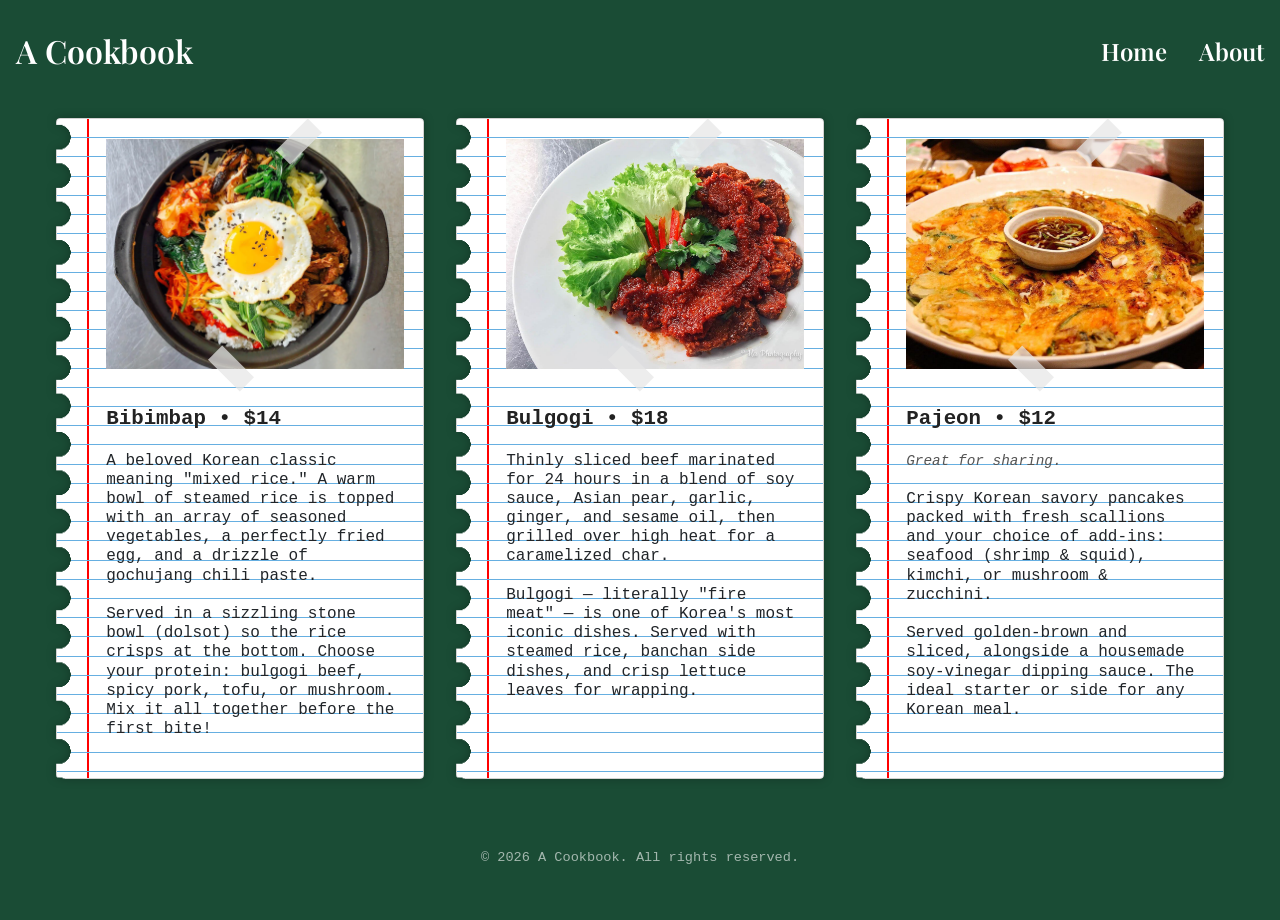
<file: index.html>
<!doctype html>
<html lang="en">
  <head>
    <meta charset="utf-8">
    <meta name="viewport" content="width=device-width, initial-scale=1">
    <meta name="description" content="A Cookbook — explore classic Korean recipes including Bibimbap, Bulgogi, and Pajeon.">
    <title>A Cookbook</title>
    <link rel="icon" href="data:image/svg+xml,<svg xmlns='http://www.w3.org/2000/svg' viewBox='0 0 100 100'><text y='.9em' font-size='90'>🍜</text></svg>">

    <!-- Open Graph -->
    <meta property="og:type" content="website">
    <meta property="og:url" content="https://katiecha.github.io/cookbook/">
    <meta property="og:title" content="A Cookbook">
    <meta property="og:description" content="Explore classic Korean recipes including Bibimbap, Bulgogi, and Pajeon.">
    <meta property="og:image" content="https://katiecha.github.io/cookbook/assets/images/Bibimbap.jpg">
    <meta name="twitter:card" content="summary_large_image">
    <meta name="twitter:title" content="A Cookbook">
    <meta name="twitter:description" content="Explore classic Korean recipes including Bibimbap, Bulgogi, and Pajeon.">
    <meta name="twitter:image" content="https://katiecha.github.io/cookbook/assets/images/Bibimbap.jpg">

    <link rel="preconnect" href="https://fonts.googleapis.com">
    <link rel="preconnect" href="https://fonts.gstatic.com" crossorigin>
    <link href="https://fonts.googleapis.com/css2?family=Playfair+Display:wght@400;500;600;700&display=swap" rel="stylesheet">
    <link href="https://cdn.jsdelivr.net/npm/bootstrap@5.0.2/dist/css/bootstrap.min.css" rel="stylesheet" integrity="sha384-EVSTQN3/azprG1Anm3QDgpJLIm9Nao0Yz1ztcQTwFspd3yD65VohhpuuCOmLASjC" crossorigin="anonymous">
    <link rel="stylesheet" href="./assets/css/style.css">
  </head>

  <body>
    <header>
      <nav class="navbar" aria-label="Main navigation">
        <div class="logo">
          <a href="index.html">A Cookbook</a>
        </div>
        <button class="toggle-button" aria-label="Open navigation menu" aria-expanded="false" aria-controls="nav-links">
          <span class="bar"></span>
          <span class="bar"></span>
          <span class="bar"></span>
        </button>
        <div class="nav-links" id="nav-links">
          <ul>
            <li><a href="index.html">Home</a></li>
            <li><a href="about.html">About</a></li>
          </ul>
        </div>
      </nav>
    </header>

    <main class="main">
      <ul class="cards" id="recipe-list"></ul>
    </main>

    <footer class="site-footer">
      <p>&copy; <span id="year"></span> A Cookbook. All rights reserved.</p>
    </footer>

    <script src="script.js"></script>
    <script>document.getElementById('year').textContent = new Date().getFullYear();</script>
  </body>
</html>
</file>
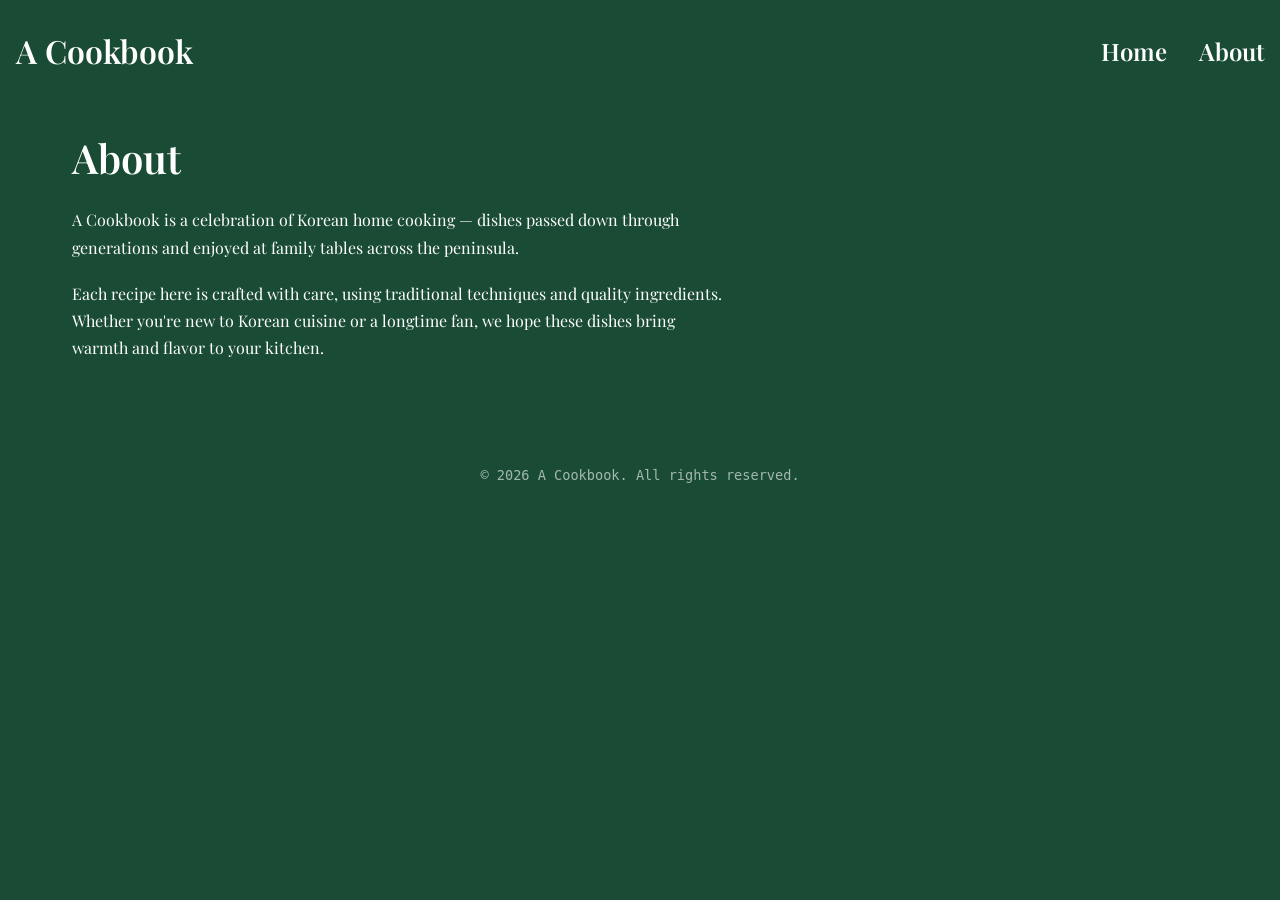
<file: about.html>
<!doctype html>
<html lang="en">
  <head>
    <meta charset="utf-8">
    <meta name="viewport" content="width=device-width, initial-scale=1">
    <meta name="description" content="About A Cookbook — a celebration of Korean home cooking.">
    <title>About · A Cookbook</title>
    <link rel="icon" href="data:image/svg+xml,<svg xmlns='http://www.w3.org/2000/svg' viewBox='0 0 100 100'><text y='.9em' font-size='90'>🍜</text></svg>">

    <!-- Open Graph -->
    <meta property="og:type" content="website">
    <meta property="og:url" content="https://katiecha.github.io/cookbook/about.html">
    <meta property="og:title" content="About · A Cookbook">
    <meta property="og:description" content="A Cookbook is a celebration of Korean home cooking.">
    <meta property="og:image" content="https://katiecha.github.io/cookbook/assets/images/Bibimbap.jpg">
    <meta name="twitter:card" content="summary_large_image">
    <meta name="twitter:title" content="About · A Cookbook">
    <meta name="twitter:description" content="A Cookbook is a celebration of Korean home cooking.">
    <meta name="twitter:image" content="https://katiecha.github.io/cookbook/assets/images/Bibimbap.jpg">

    <link rel="preconnect" href="https://fonts.googleapis.com">
    <link rel="preconnect" href="https://fonts.gstatic.com" crossorigin>
    <link href="https://fonts.googleapis.com/css2?family=Playfair+Display:wght@400;500;600;700&display=swap" rel="stylesheet">
    <link href="https://cdn.jsdelivr.net/npm/bootstrap@5.0.2/dist/css/bootstrap.min.css" rel="stylesheet" integrity="sha384-EVSTQN3/azprG1Anm3QDgpJLIm9Nao0Yz1ztcQTwFspd3yD65VohhpuuCOmLASjC" crossorigin="anonymous">
    <link rel="stylesheet" href="./assets/css/style.css">
  </head>

  <body>
    <header>
      <nav class="navbar" aria-label="Main navigation">
        <div class="logo">
          <a href="index.html">A Cookbook</a>
        </div>
        <button class="toggle-button" aria-label="Open navigation menu" aria-expanded="false" aria-controls="nav-links">
          <span class="bar"></span>
          <span class="bar"></span>
          <span class="bar"></span>
        </button>
        <div class="nav-links" id="nav-links">
          <ul>
            <li><a href="index.html">Home</a></li>
            <li><a href="about.html">About</a></li>
          </ul>
        </div>
      </nav>
    </header>

    <main class="main about-content">
      <h1>About</h1>
      <p>A Cookbook is a celebration of Korean home cooking — dishes passed down through generations and enjoyed at family tables across the peninsula.</p>
      <p>Each recipe here is crafted with care, using traditional techniques and quality ingredients. Whether you're new to Korean cuisine or a longtime fan, we hope these dishes bring warmth and flavor to your kitchen.</p>
    </main>

    <footer class="site-footer">
      <p>&copy; <span id="year"></span> A Cookbook. All rights reserved.</p>
    </footer>

    <script src="script.js"></script>
    <script>document.getElementById('year').textContent = new Date().getFullYear();</script>
  </body>
</html>
</file>
<file: assets/css/style.css>
body {
    font-family: monospace;
    color: black;
    line-height: 1.7;
    background-color: #1a4c35;
}

h1,h2,h3,h4,h5,h6 {
    font-weight: 600;
    color: #222;
}

a {
    color: white;
    text-decoration: none;
    transition: all 0.4s;
    font-weight: 600;
}

a:hover {
    color: #389469;
}

img {
    min-width: 100%;
}

/* Navbar section */
.navbar {
    display: flex;
    position: relative;
    justify-content: space-between;
    align-items: center;
    background-color: #1a4c35;
    color: white;
    font-family: 'Playfair Display', serif;
}

.logo {
    font-size: 2rem;
    margin: 1rem;
    font-family: 'Playfair Display', serif;
    font-weight: 600;
}

.logo li a {
    text-decoration: none;
    color: white;
}

.logo li a:hover {
    color: #389469;
}

.nav-links {
    font-size: 1.5rem;
    height: 100%;
}

.nav-links ul {
    margin: 0;
    padding: 0;
    display: flex;
}

.nav-links li {
    list-style: none;
}

.nav-links li a {
    text-decoration: none;
    color: white;
    padding: 1rem;
    display: block;
}

.nav-links li a:hover {
    color: #389469;
}

/* Toggle button */
.toggle-button {
    position: absolute;
    top: 1.5rem;
    right: 1rem;
    display: none;
    flex-direction: column;
    justify-content: space-between;
    width: 30px;
    height: 21px;
}

.toggle-button .bar {
    height: 3px;
    width: 100%;
    background-color: white;
    border-radius: 10px;
}

@media (max-width: 800px) {
    .toggle-button {
        display: flex;
    }
    .nav-links {
        display: none;
        width: 100%;
    }

    .navbar {
        flex-direction: column;
        align-items: flex-start;
    }

    .nav-links ul{
        flex-direction: column;
        width: 100%;
    }

    .nav-links li{
        text-align: center;
    }

    .navbar-links ul li {
        text-align: center;
    }

    .nav-links ul li a {
        padding: .5rem 1rem;
    }

    .nav-links.active {
        display: flex;
    }
}

/* Cards */

*,
*::before,
*::after {
  box-sizing: border-box;
}

.main {
  max-width: 1200px;
  margin: 0 auto;
}

.cards {
  display: grid;
  grid-template-columns:repeat(auto-fit,minmax(300px,1fr));
  list-style: none;
  margin: 0;
  padding: 0;
  background-color: #1a4c35;
}

.cards_item {
  display: flex;
  padding: 1rem;
}

.card_image {
  height: calc(13*1.2rem);
  padding: 1.2rem 1.2rem 0;
  position:relative;
}
.card_image:before,
.card_image:after{
  content: "";
  position: absolute;
  width: 20px;
  left: 60%;
  top: 0;
  height: 45px;
  background: #e6e6e6b8;
  transform: rotate(45deg);
}
.card_image:after{
  transform: rotate(-45deg);
  top:auto;
  bottom:-22px;
  left:40%;
}
.card_image img {
  width:100%;
  height:100%;
  object-fit:cover;
}

.cards_item {
  filter:drop-shadow(0 0 5px rgba(0, 0, 0, 0.25));
}

.card {
  background-color: white;
  border-radius: 0.25rem;
  display: flex;
  flex-direction: column;
  overflow: hidden;
  padding-left: 30px;
  background: repeating-linear-gradient(#0000 0 calc(1.2rem - 1px),#66afe1 0 1.2rem) right bottom /100% 100%,linear-gradient(red 0 0) 30px 0/2px 100% #fff;
  background-repeat: no-repeat;
  line-height: 1.2rem;
  -webkit-mask:radial-gradient(circle .8rem at 2px 50%,#0000 98%,#000)0 0/100% 2.4rem;
}

.card_content {
  padding: 1.2rem;
}

h2.card_title,p {
  margin: 1.2rem 0;
}
h2.card_title {
    font-size: 1.3em;
}

.note {
    font-style: italic;
    color: #555;
    font-size: 0.9em;
}

/* About page */
.about-content {
    padding: 2rem;
    color: white;
    font-family: 'Playfair Display', serif;
}

.about-content h1 {
    color: white;
    margin-bottom: 1.5rem;
}

.about-content p {
    color: white;
    max-width: 65ch;
}

/* Footer */
.site-footer {
    text-align: center;
    padding: 2rem;
    color: rgba(255, 255, 255, 0.6);
    font-size: 0.85rem;
}
</file>
